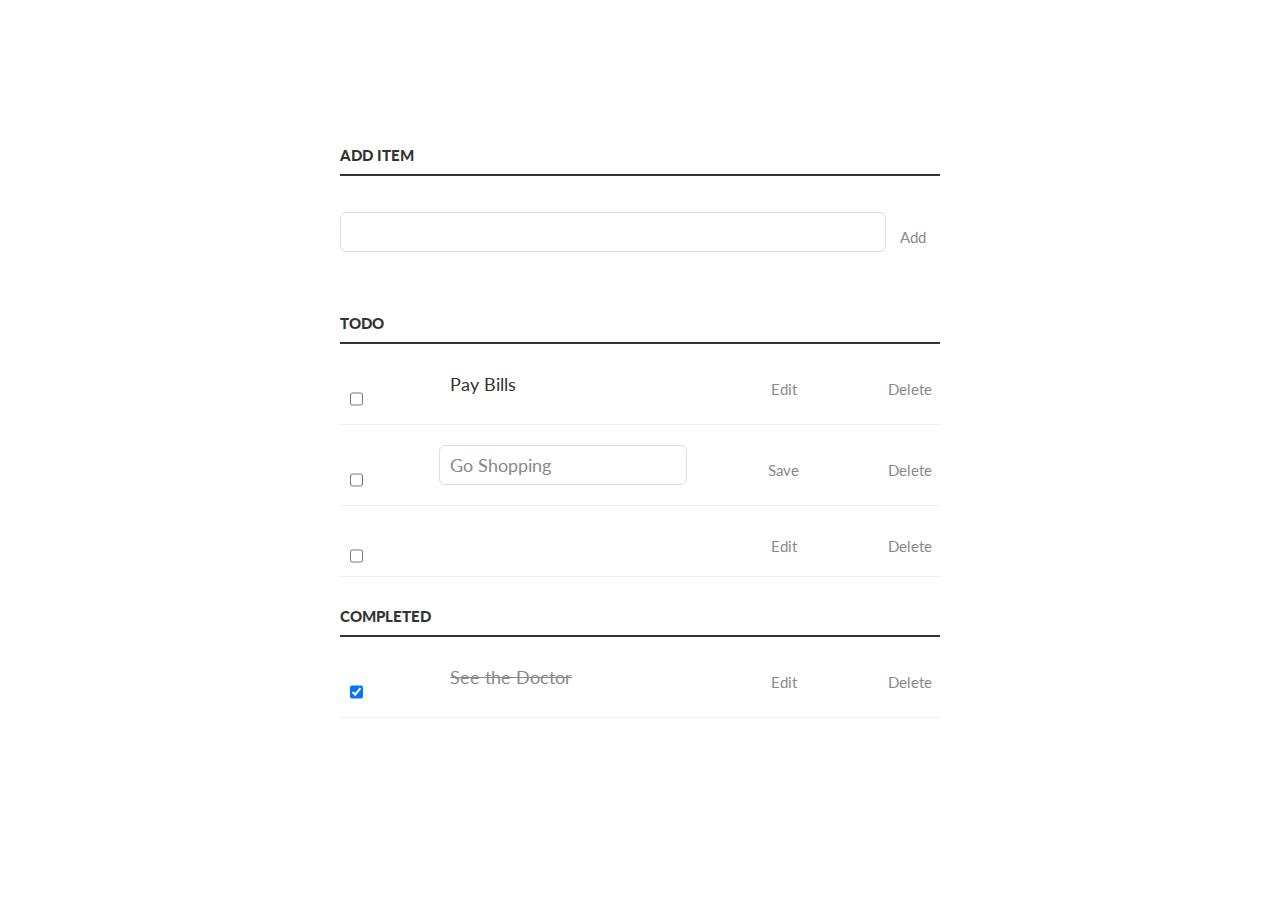
<file: exercise-2/index.html>
<!DOCTYPE html>
  <html>

  <head>
      <title>Todo list App</title>
      <link rel="stylesheet"  type='text/css' href="./css/styles.css" >
      <link href='http://fonts.googleapis.com/css?family=Lato:300,400,700' rel='stylesheet' type='text/css' >
      
  </head>

  <body>
      <div class="container">
          <p>
              <label id="new-task-label" for="new-task" style="display: block; margin: 0 0 20px">
                  <b>Add Item</b>
              </label>
              <div class="add-new-task">
                <input id="new-task" type="text" required>
                <button>Add</button>
              </div>
          </p>

          <h3>
            <b>Todo</b>
          </h3>
          <ul id="incomplete-tasks">
              <li>
                  <input type="checkbox">
                  <label>Pay Bills</label>
                  <input type="text">
                  <button class="edit">Edit</button>
                  <button class="delete">Delete</button>
              <li class="editMode">
                  <input type="checkbox">
                  <label>Go Shopping</label>
                  <input type="text" value="Go Shopping">
                  <button class="edit">Save</button>
                  <button class="delete">Delete</button>
              </li>
          </ul>

          <h3>
            <b>Completed</b>
          </h3>
          <ul id="completed-tasks">
              <li>
                  <input type="checkbox" checked>
                  <label>See the Doctor</label>
                  <input type="text">
                  <button class="edit">Edit</button>
                  <button class="delete">Delete</button>
              </li>
          </ul>
      </div>
      <script type="text/javascript" src="js/app.js"></script>
    

  </body>

</html>
</file>
<file: exercise-2/css/styles.css>
/* Basic Style */
 html body {
    background: #ffffff;
    color: #333;
    font-family: Lato, sans-serif;
  }

  html body .container {
    display: flex;
    flex-direction: column;
    width: 600px;
    margin: 100px auto 0;
  }

  html body ul {
    margin: 0px;
    padding: 0;
    display: flex;
    flex-direction: column;
  }

  

  html body li, html body h3 {
    clear :both;
    list-style :none;
  }

  html body input, html body button {
    outline: none;
  }

  html body button {
    background: none;
    border: 0px;
    color: #888888;
    font-size: 15px;
    width: 60px;
    margin: 10px 0 0;
    font-family: Lato, sans-serif;
    cursor: pointer;;
  }




  html body button :hover {
    color: #333;
  }

  /* Heading */
  html body h3,
  html body label[for='new-task'] {
    color: #333333;
    font-weight: 700;
    font-size: 15px;
    border-bottom: 2px solid #333;
    padding: 30px 0 10px;
    margin: 0px;
    text-transform: uppercase;
  }

  html body input[type="text"]  {
    margin: 0;
    font-size: 18px;
    line-height: 18px;
    height: 18px;
    padding: 10px;
    border: 1px solid #ddd;
    background: #fff;
    border-radius: 6px;
    font-family: Lato, sans-serif;
    color: #888;
    width: 100%;
  }

  html body input[type="text"] :focus {
    color: #333;
  }

  /* New Task */
  /* html body input#new-task   {
    float: left;
    width: 318px;
  } */

  .add-new-task {
    display: flex;
    flex-direction: row;
    justify-content: space-between;

  }

  html body p > button :hover {
    color: #0FC57C;
  }

  /* Task list */
  html body li {
    overflow: hidden;
    padding: 20px 0px;
    border-bottom: 1px solid #eee;
    display: flex;
    justify-content: space-between;
  }

  html body li > input[type="checkbox"] {
    margin: 0 10px;
    position: relative;
    top: 15px;
  }

  html body li > label {
    font-size:18px;
    line-height: 40px;
    width: 237px;
    padding:0 0 0 11px;
  }
  
  html body li >  input[type="text"] {
    width: 226px;
  }

  html body li > .delete :hover {
    color: #CF2323;
  }

  /* Completed */
  html body #completed-tasks label {
    text-decoration: line-through;
    color: #888;
  }

  /* Edit Task */
  html body ul li input[type=text] {
    display :none;
  }

  html body ul li.editMode input[type=text] {
    display :block;
  }

  html body ul li.editMode label {
    display :none;
  }
</file>
